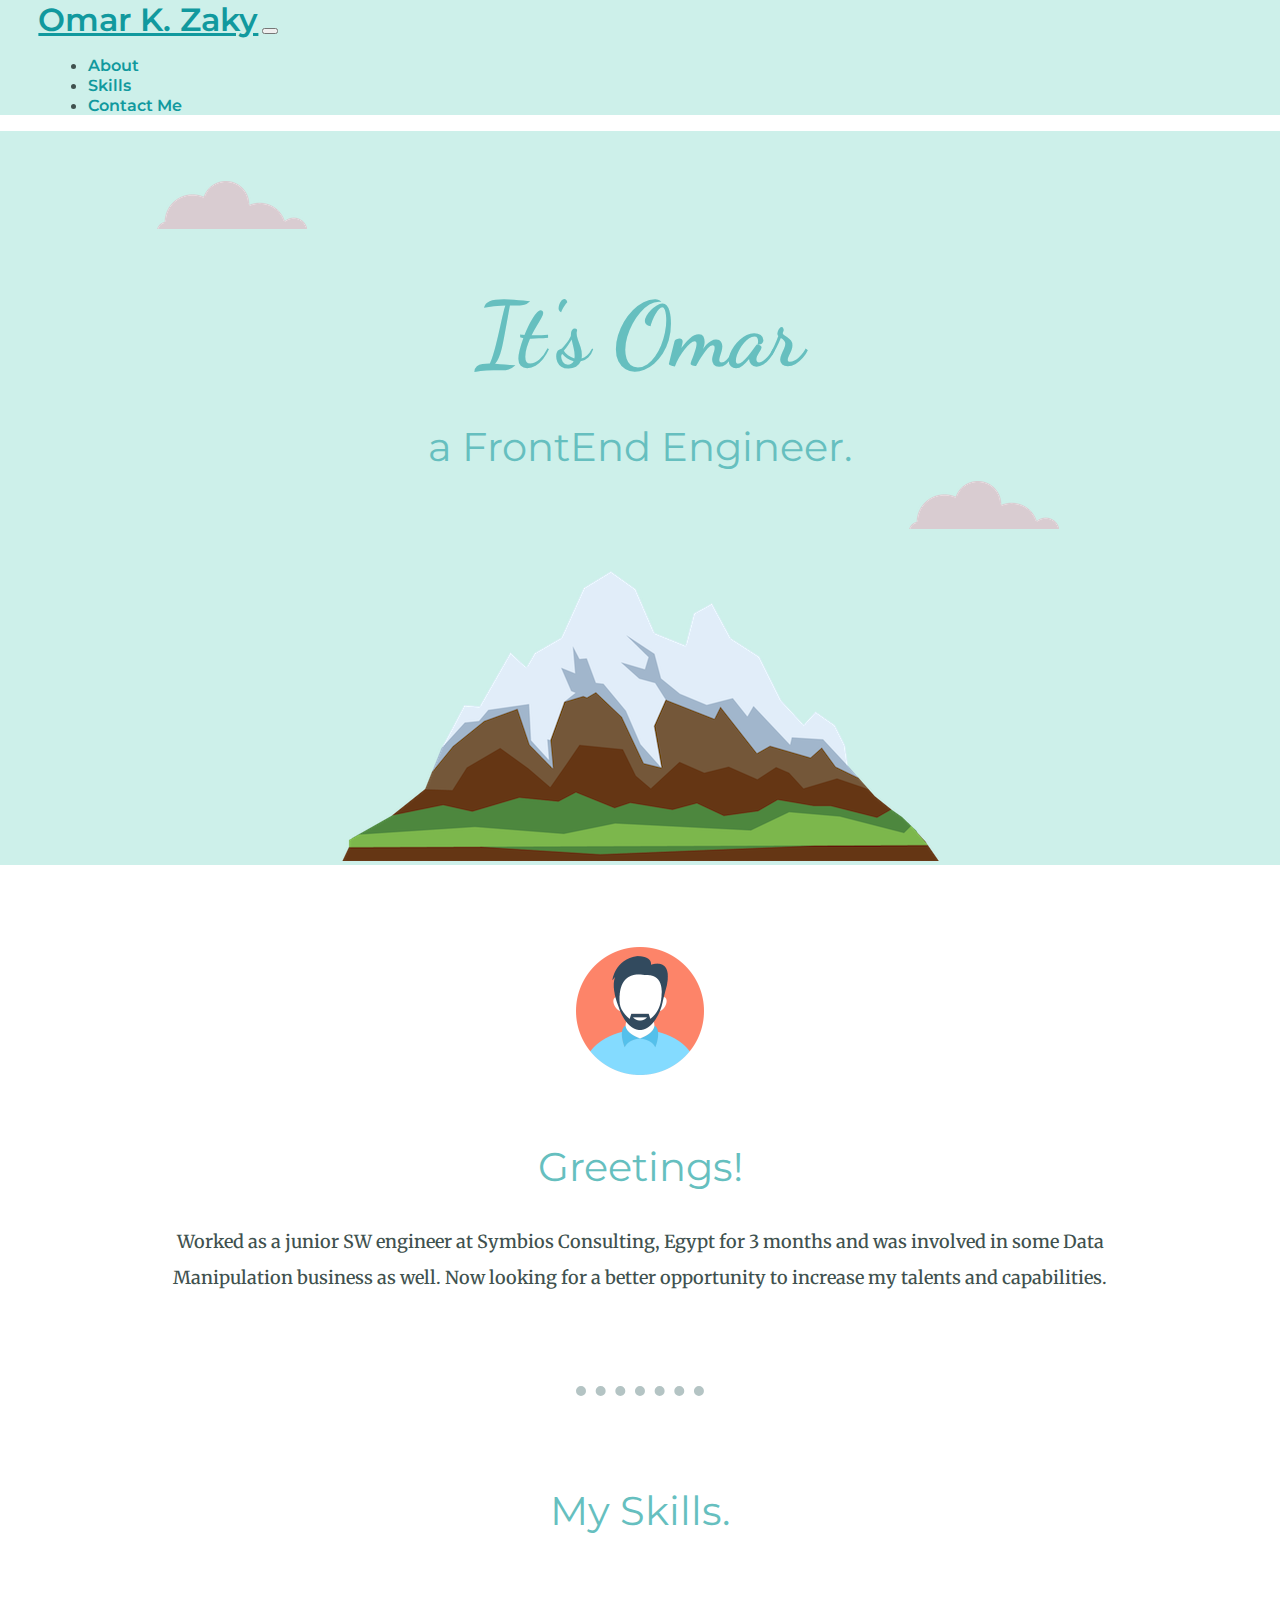
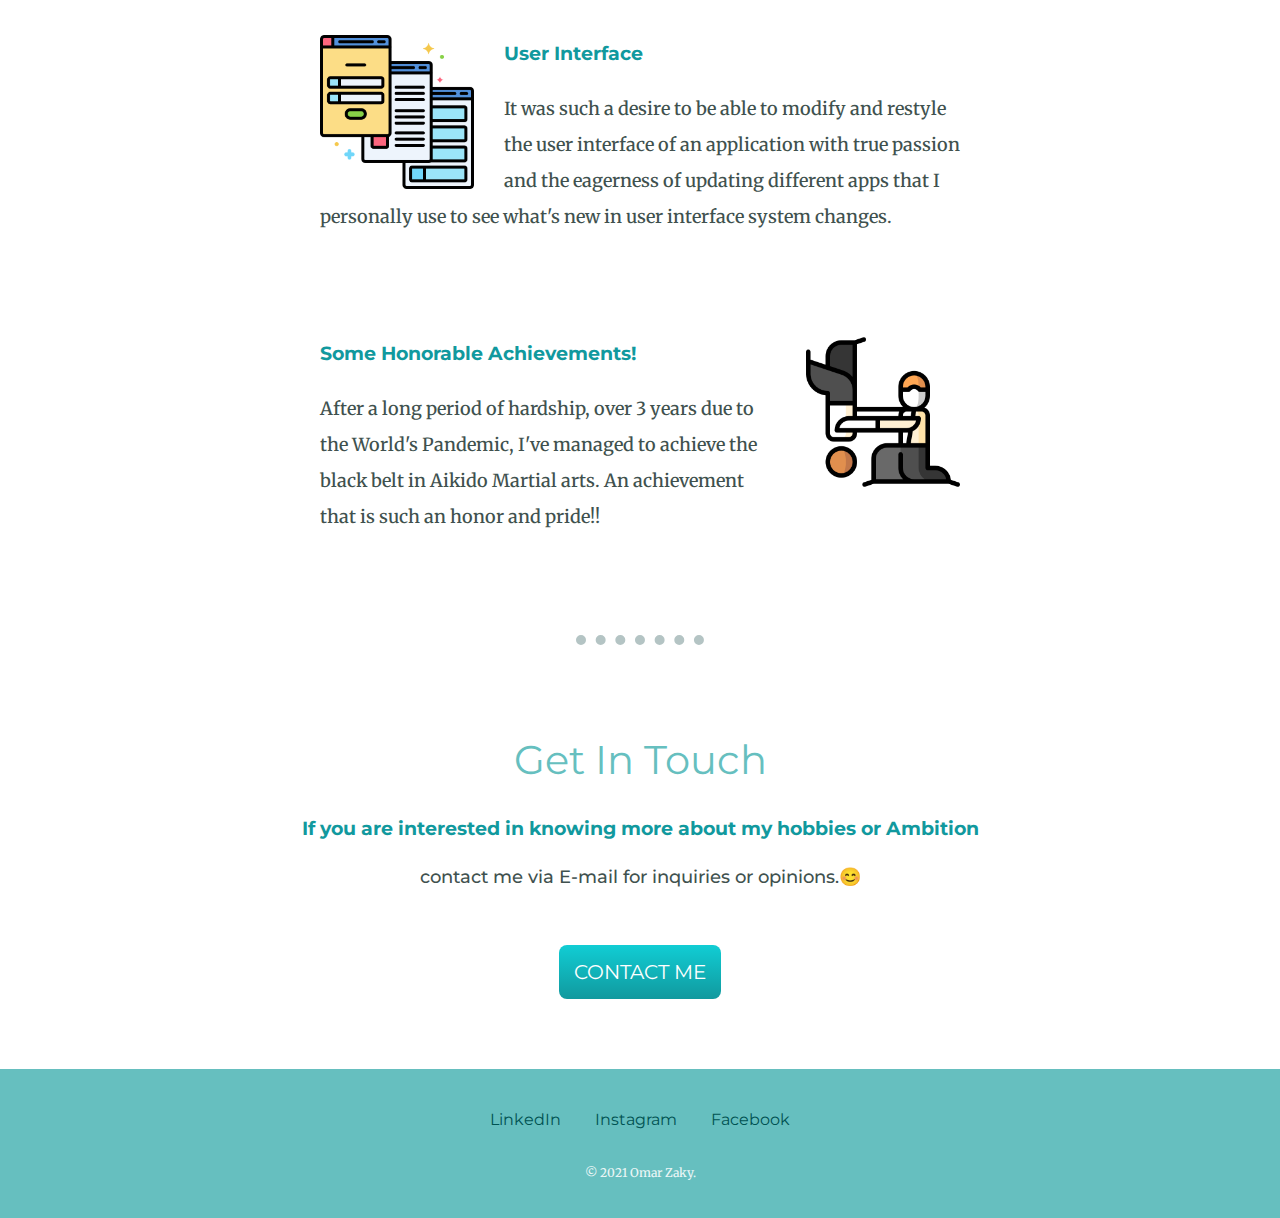
<file: index.html>
<!DOCTYPE html>
<html lang="en">
  <head>
    <meta charset="UTF-8" />
    <meta http-equiv="X-UA-Compatible" content="IE=edge" />
    <meta name="viewport" content="width=device-width, initial-scale=1.0" />
    <title>Omar Zaky Site</title>
    <link rel="shortcut icon" href="/assets/man.png" type="image/x-icon">
    <link rel="stylesheet" href="css/styles.css" />
    <link rel="stylesheet" href="css/media.css" />
    <link
      href="https://fonts.googleapis.com/css2?family=Dancing+Script:wght@400;600&display=swap"
      rel="stylesheet"
    />


    <link href="https://fonts.googleapis.com/css2?family=Merriweather&family=Montserrat:wght@400;500;600&display=swap" rel="stylesheet">

    <link href="https://cdn.jsdelivr.net/npm/bootstrap@5.1.1/dist/css/bootstrap.min.css" rel="stylesheet" integrity="sha384-F3w7mX95PdgyTmZZMECAngseQB83DfGTowi0iMjiWaeVhAn4FJkqJByhZMI3AhiU" crossorigin="anonymous">
    <script src="https://cdn.jsdelivr.net/npm/bootstrap@5.1.1/dist/js/bootstrap.bundle.min.js" integrity="sha384-/bQdsTh/da6pkI1MST/rWKFNjaCP5gBSY4sEBT38Q/9RBh9AH40zEOg7Hlq2THRZ" crossorigin="anonymous"></script>

  </head>
  <body>
    <nav class="navbar navbar-expand-lg navbar-light navbar-pad" style="background-color: #CDF0EA;">
      <div class="container-fluid">
        <a class="navbar-brand" href="index.html">Omar K. Zaky</a>
        <button class="navbar-toggler" type="button" data-bs-toggle="collapse" data-bs-target="#navbarNav" aria-controls="navbarNav" aria-expanded="false" aria-label="Toggle navigation">
          <span class="navbar-toggler-icon"></span>
        </button>
        <div class="collapse navbar-collapse" id="navbarNav">
          <ul class="navbar-nav ms-auto">
            <li class="nav-item">
              <a class="nav-link" aria-current="page" href="about.html" target="_blank">About</a>
            </li>
            <li class="nav-item">
              <a class="nav-link" target="_blank" href="skills.html">Skills</a>
            </li>
            <li class="nav-item">
              <a class="nav-link" target="_blank" href="contact.html">Contact Me</a>
            </li>
          </ul>
        </div>
      </div>
    </nav>
    <div class="top-container">
      <img class="top-cloud" src="/assets/cloud.png" alt="cloud" />
      <h1>It's Omar</h1>
      <h2>a FrontEnd Engineer.</h2>
      <img class="bot-cloud" src="/assets/cloud.png" alt="cloud" />
      <img src="/assets/mountain.png" alt="mountain" class="mountain"/>
    </div>
    <div class="middle-container">
      <div class="profile">
        <img src="./assets/man.png" alt="me.png" />
        <h2>Greetings!</h2>
        <p>
          Worked as a junior SW engineer at Symbios Consulting, Egypt for 3
          months and was involved in some Data Manipulation business as well.
          Now looking for a better opportunity to increase my talents and
          capabilities.
        </p>
      </div>
      <hr />
      <div class="skills">
        <h2>My Skills.</h2>
        <div class="skill-row">
          <img class="ui" src="./assets/ui-design.png" alt="UI-png" />
          <h3>User Interface</h3>
          <p>
            It was such a desire to be able to modify and restyle the user
            interface of an application with true passion and the eagerness of
            updating different apps that I personally use to see what's new in
            user interface system changes.
          </p>
        </div>
        <div class="skill-row">
          <img class="sport" src="./assets/aikido (1).png" alt="aikido.png" />
          <h3>Some Honorable Achievements!</h3>
          <p>
            After a long period of hardship, over 3 years due to the World's
            Pandemic, I've managed to achieve the black belt in Aikido Martial
            arts. An achievement that is such an honor and pride!!
          </p>
        </div>
      </div>
      <hr />
      <div class="contact-me">
        <h2>Get In Touch</h2>
        <h3>
          If you are interested in knowing more about my hobbies or Ambition
        </h3>
        <p class="contact-me">
          contact me via E-mail for inquiries or opinions.😊
        </p>
        <a class="BUTTON" href="mailto:omarkhaled86.ok@gmail.com">CONTACT ME</a>
      </div>
    </div>

    <div class="bottom-container">
      <a class="footer-link" href="https://www.linkedin.com/">LinkedIn</a>
      <a class="footer-link" href="https://instagram.com/">Instagram</a>
      <a class="footer-link" href="https://www.facebook.co/">Facebook</a>
      <p class="copy">© 2021 Omar Zaky.</p>
    </div>
  </body>
</html>
</file>
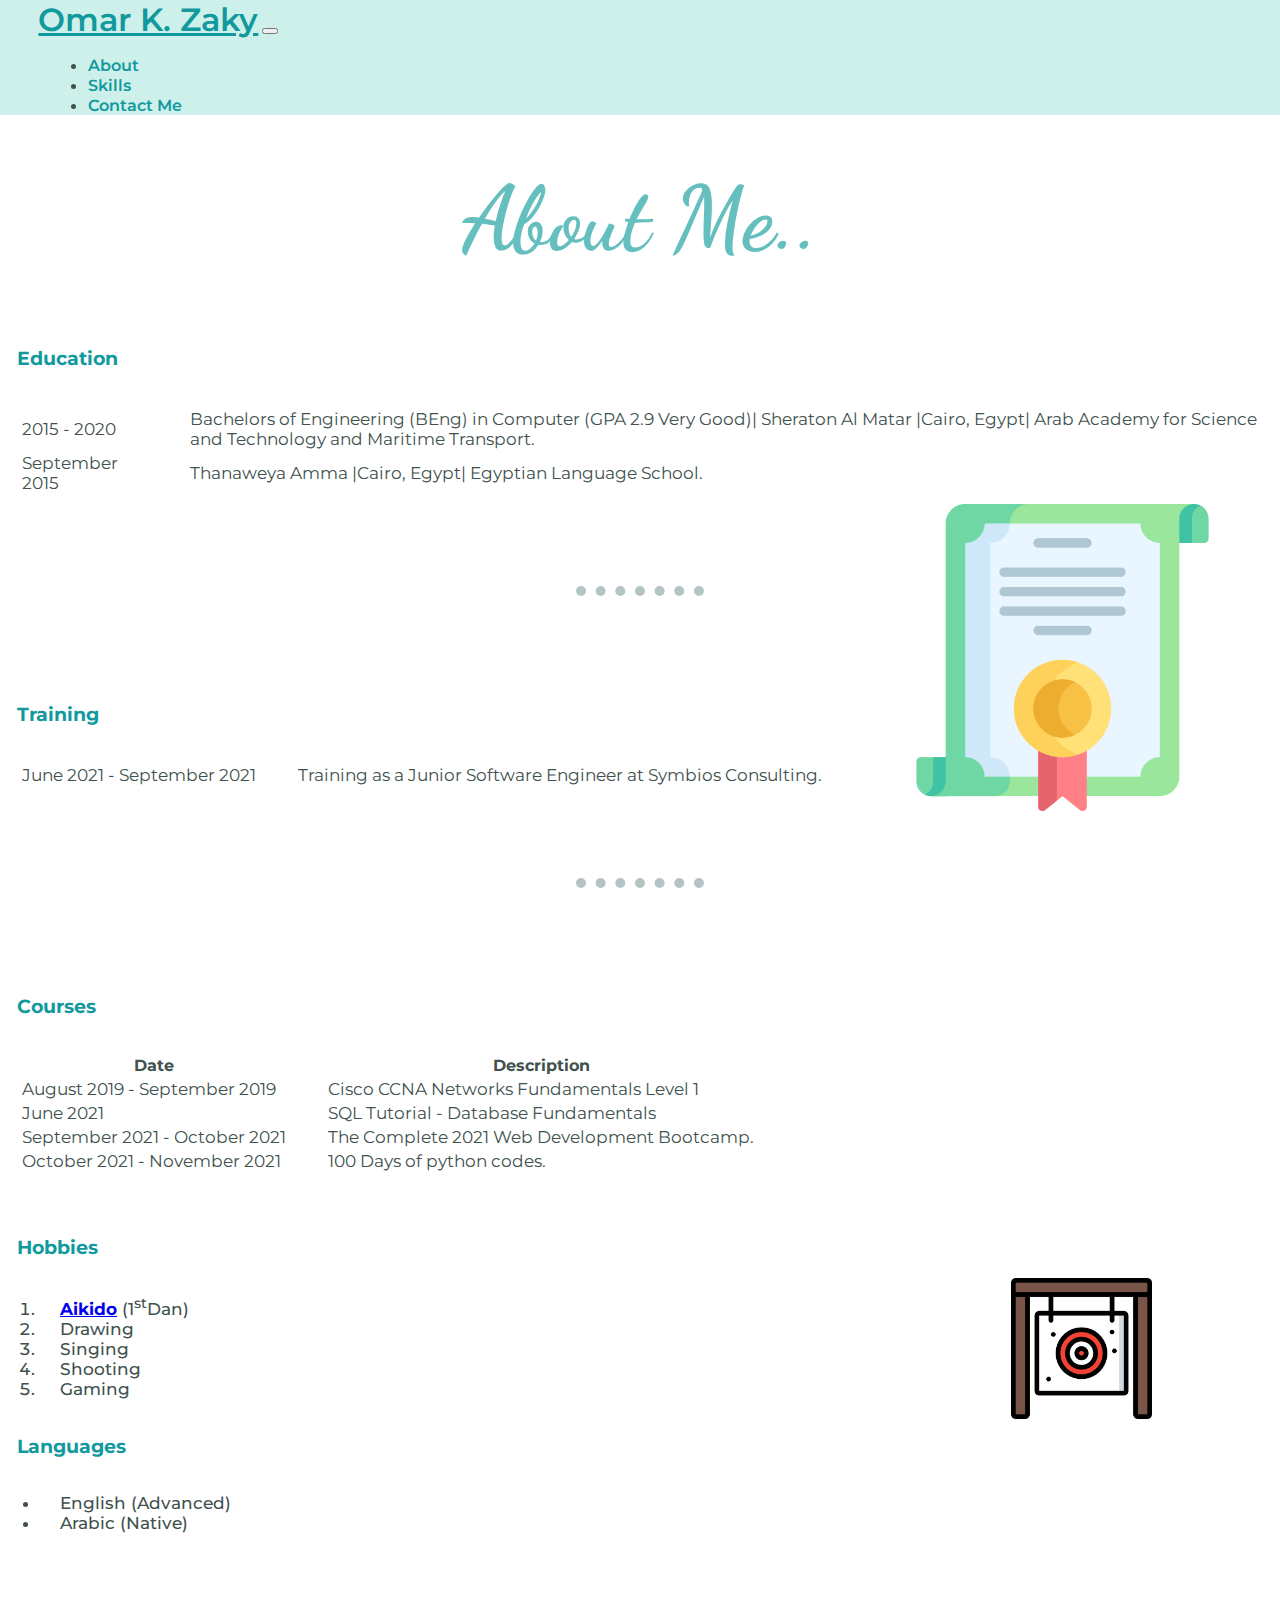
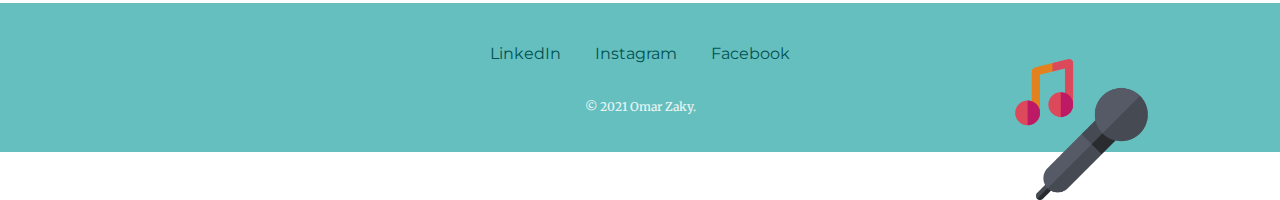
<file: about.html>
<!DOCTYPE html>
<html lang="en">
  <head>
    <meta charset="UTF-8" />
    <meta http-equiv="X-UA-Compatible" content="IE=edge" />
    <meta name="viewport" content="width=device-width, initial-scale=1.0" />
    <title>About</title>
    <link rel="shortcut icon" href="/assets/certificate.png" type="image/x-icon">

    <link rel="stylesheet" href="css/styles.css" />
    <link rel="stylesheet" href="css/media.css" />

    <link
      href="https://fonts.googleapis.com/css2?family=Dancing+Script:wght@400;600&display=swap"
      rel="stylesheet"
    />

    <link
      href="https://fonts.googleapis.com/css2?family=Merriweather&family=Montserrat:wght@400;500;600&display=swap"
      rel="stylesheet"
    />

    <link
      href="https://cdn.jsdelivr.net/npm/bootstrap@5.1.1/dist/css/bootstrap.min.css"
      rel="stylesheet"
      integrity="sha384-F3w7mX95PdgyTmZZMECAngseQB83DfGTowi0iMjiWaeVhAn4FJkqJByhZMI3AhiU"
      crossorigin="anonymous"
    />
    <script
      src="https://cdn.jsdelivr.net/npm/bootstrap@5.1.1/dist/js/bootstrap.bundle.min.js"
      integrity="sha384-/bQdsTh/da6pkI1MST/rWKFNjaCP5gBSY4sEBT38Q/9RBh9AH40zEOg7Hlq2THRZ"
      crossorigin="anonymous"
    ></script>
  </head>
  <body>
    <nav
      class="navbar navbar-expand-lg navbar-light navbar-pad"
      style="background-color: #cdf0ea"
    >
      <div class="container-fluid">
        <a class="navbar-brand" href="index.html">Omar K. Zaky</a>
        <button
          class="navbar-toggler"
          type="button"
          data-bs-toggle="collapse"
          data-bs-target="#navbarNav"
          aria-controls="navbarNav"
          aria-expanded="false"
          aria-label="Toggle navigation"
        >
          <span class="navbar-toggler-icon"></span>
        </button>
        <div class="collapse navbar-collapse" id="navbarNav">
          <ul class="navbar-nav ms-auto">
            <li class="nav-item">
              <a
                class="nav-link active"
                aria-current="page"
                href="about.html"
                target="_blank"
                >About</a
              >
            </li>
            <li class="nav-item">
              <a class="nav-link" target="_blank" href="skills.html">Skills</a>
            </li>
            <li class="nav-item">
              <a class="nav-link" target="_blank" href="contact.html">Contact Me</a>
            </li>
          </ul>
        </div>
      </div>
    </nav>
    <h1 class="about-heading">About Me..</h1>
    <h3 class="about-h3">Education</h3>
    <table>
      <tr>
        <td class="about-td">2015 - 2020</td>
        <td class="about-td">
          Bachelors of Engineering (BEng) in Computer (GPA 2.9 Very Good)|
          Sheraton Al Matar |Cairo, Egypt| Arab Academy for Science and
          Technology and Maritime Transport.
        </td>
      </tr>
      <tr>
        <td class="about-td">September 2015</td>
        <td class="about-td">Thanaweya Amma |Cairo, Egypt| Egyptian Language School.</td>
      </tr>
    </table>
    <hr />
      <h3 class="about-h3">Training</h3>
      <table>
        <tr>
          <td class="about-td">June 2021 - September 2021</td>
          <td class="about-td">Training as a Junior Software Engineer at Symbios Consulting.</td>
        </tr>
      </table>

      <img src="/assets/certificate.png" alt="certificate" class="certificate">
      <img src="/assets/recording.png" alt="song" class="song">
      <img src="/assets/shooting-target.png" alt="shooting" class="shooting">
    </div>
    <hr />
    <h3 class="about-h3">Courses</h3>
    <table class="table3">
      <thead>
        <tr>
          <th>Date</th>
          <th>Description</th>
        </tr>
      </thead>
      <tbody>
        <tr>
          <td class="about-td">August 2019 - September 2019</td>
          <td class="about-td">Cisco CCNA Networks Fundamentals Level 1</td>
        </tr>
        <tr>
          <td class="about-td">June 2021</td class="about-td">
          <td class="about-td">SQL Tutorial - Database Fundamentals</td>
        </tr>
        <tr>
          <td class="about-td">September 2021 - October 2021</td>
          <td class="about-td">The Complete 2021 Web Development Bootcamp.</td>
        </tr>
        <tr>
          <td class="about-td">October 2021 - November 2021</td>
          <td class="about-td">100 Days of python codes.</td>
        </tr>
      </tbody>
    </table>

    <h3 class="about-h3">Hobbies</h3>
    <ol>
      <li class="hobbies">
        <strong
          ><a href="https://www.youtube.com/watch?v=lrnb-nB7XiA"
            >Aikido</a
          ></strong
        >
        (1<sup>st</sup>Dan)
      </li>
      <li class="hobbies">Drawing</li>
      <li class="hobbies">Singing</li>
      <li class="hobbies">Shooting</li>
      <li class="hobbies">Gaming</li>
    </ol>

    <h3 class="about-h3">Languages</h3>
    <ul>
      <li class="language">English (Advanced)</li>
      <li class="language">Arabic (Native)</li>
    </ul>

    <div class="bottom-container">
      <a class="footer-link" href="https://www.linkedin.com/">LinkedIn</a>
      <a class="footer-link" href="https://instagram.com/">Instagram</a>
      <a class="footer-link" href="https://www.facebook.co/">Facebook</a>
      <p class="copy">© 2021 Omar Zaky.</p>
    </div>
  </body>
</html>
</file>
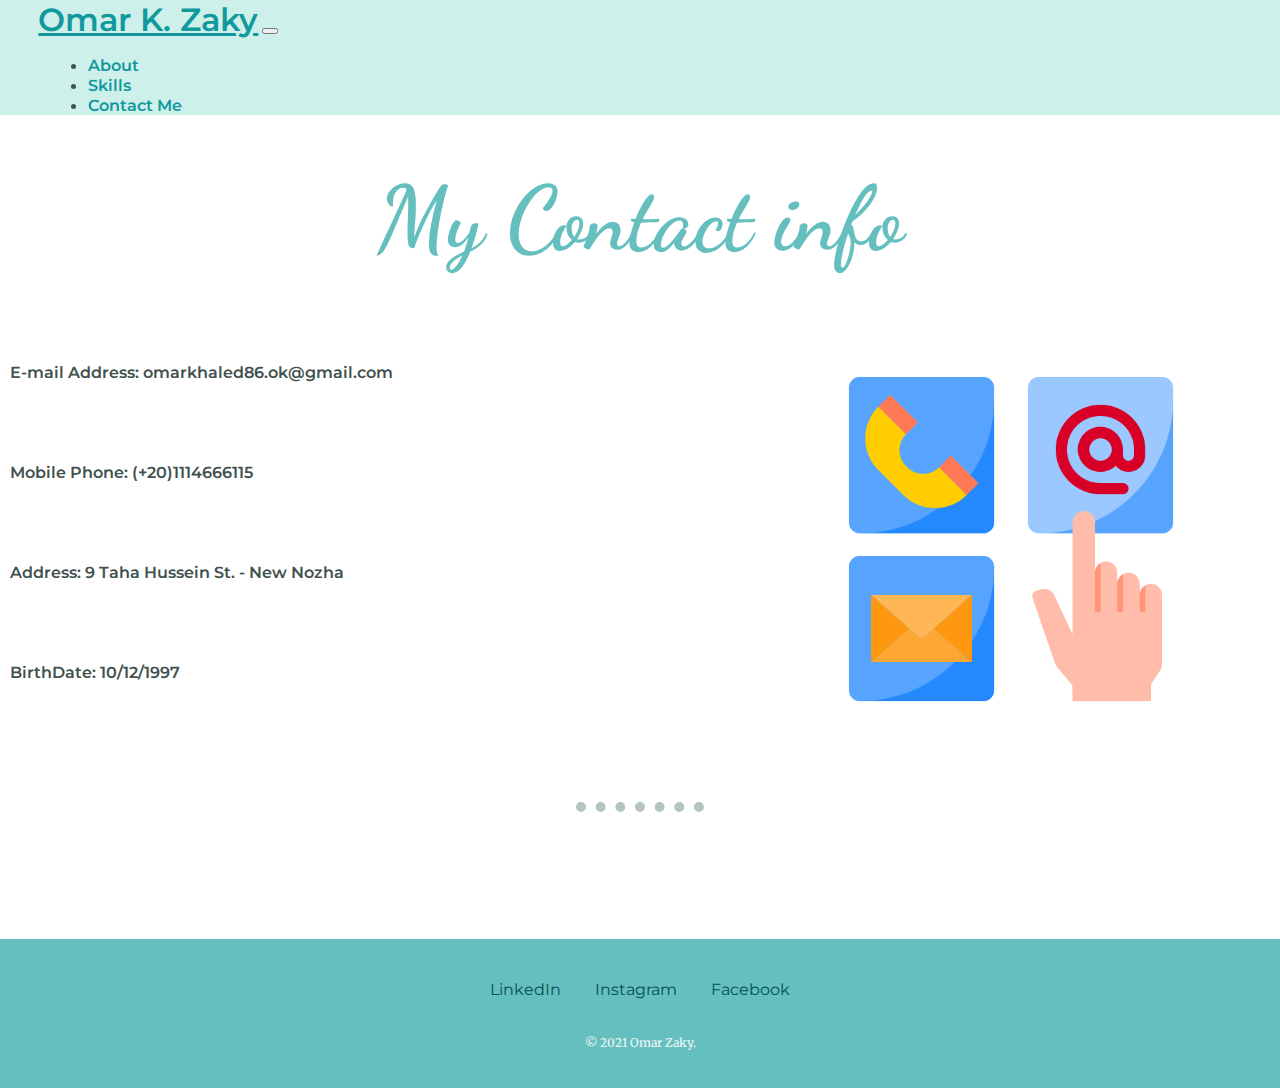
<file: contact.html>
<!DOCTYPE html>
<html lang="en">
  <head>
    <meta charset="UTF-8" />
    <meta http-equiv="X-UA-Compatible" content="IE=edge" />
    <meta name="viewport" content="width=device-width, initial-scale=1.0" />
    <title>Contact Me</title>
    <link rel="shortcut icon" href="assets/communicate.png" type="image/x-icon">

    <link rel="stylesheet" href="css/styles.css">
    <link rel="stylesheet" href="css/media.css">
    
    <link
      href="https://fonts.googleapis.com/css2?family=Dancing+Script:wght@400;600&display=swap"
      rel="stylesheet"
    />

    <link rel="stylesheet" href="https://use.fontawesome.com/releases/v5.15.4/css/all.css" integrity="sha384-DyZ88mC6Up2uqS4h/KRgHuoeGwBcD4Ng9SiP4dIRy0EXTlnuz47vAwmeGwVChigm" crossorigin="anonymous">


    <link href="https://fonts.googleapis.com/css2?family=Merriweather&family=Montserrat:wght@400;500;600&display=swap" rel="stylesheet">

    <link href="https://cdn.jsdelivr.net/npm/bootstrap@5.1.1/dist/css/bootstrap.min.css" rel="stylesheet" integrity="sha384-F3w7mX95PdgyTmZZMECAngseQB83DfGTowi0iMjiWaeVhAn4FJkqJByhZMI3AhiU" crossorigin="anonymous">
    <script src="https://cdn.jsdelivr.net/npm/bootstrap@5.1.1/dist/js/bootstrap.bundle.min.js" integrity="sha384-/bQdsTh/da6pkI1MST/rWKFNjaCP5gBSY4sEBT38Q/9RBh9AH40zEOg7Hlq2THRZ" crossorigin="anonymous"></script>
  </head>
  <body>
    <nav class="navbar navbar-expand-lg navbar-light navbar-pad" style="background-color: #CDF0EA;">
      <div class="container-fluid">
        <a class="navbar-brand" href="index.html">Omar K. Zaky</a>
        <button class="navbar-toggler" type="button" data-bs-toggle="collapse" data-bs-target="#navbarNav" aria-controls="navbarNav" aria-expanded="false" aria-label="Toggle navigation">
          <span class="navbar-toggler-icon"></span>
        </button>
        <div class="collapse navbar-collapse" id="navbarNav">
          <ul class="navbar-nav ms-auto">
            <li class="nav-item">
              <a class="nav-link" aria-current="page" href="about.html" target="_blank">About</a>
            </li>
            <li class="nav-item">
              <a class="nav-link" target="_blank" href="skills.html">Skills</a>
            </li>
            <li class="nav-item">
              <a class="nav-link active" target="_blank" href="contact.html">Contact Me</a>
            </li>
          </ul>
        </div>
      </div>
    </nav>


    <h1 class="about-heading">My Contact info</h1>
    <i class="fas fa-envelope fa-3x"></i><h4>E-mail Address: omarkhaled86.ok@gmail.com</h4>
    <i class="fas fa-mobile fa-3x"></i><h4>Mobile Phone: (+20)1114666115</h4>
    <i class="fas fa-map-marker-alt fa-3x"></i><h4>Address: 9 Taha Hussein St. - New Nozha</h4>
    <i class="fas fa-birthday-cake fa-3x"></i><h4>BirthDate: 10/12/1997</h4>

    <img src="assets/communicate.png" alt="contact" class="contact">
    <hr size="2" noshade />
    <!-- <form
      action="mailto:omarkhaled86.ok@gmail.com"
      method="POST"
      enctype="text/plain"
    >
      <label>Your Name: </label>
      <input type="text" name="Name" /><br>
      <label>Your E-mail: </label>
      <input type="email" name="E-mail" /><br>
      <label>Your Message: </label><br />
      <textarea name="Message" cols="30" rows="10"></textarea><br />
      <input type="submit" />
    </form> -->
  
    <div class="contact-bottom-container">
      <a class="footer-link" href="https://www.linkedin.com/">LinkedIn</a>
      <a class="footer-link" href="https://instagram.com/">Instagram</a>
      <a class="footer-link" href="https://www.facebook.co/">Facebook</a>
      <p class="copy">© 2021 Omar Zaky.</p>
    </div>
  </body>
</html>
</file>
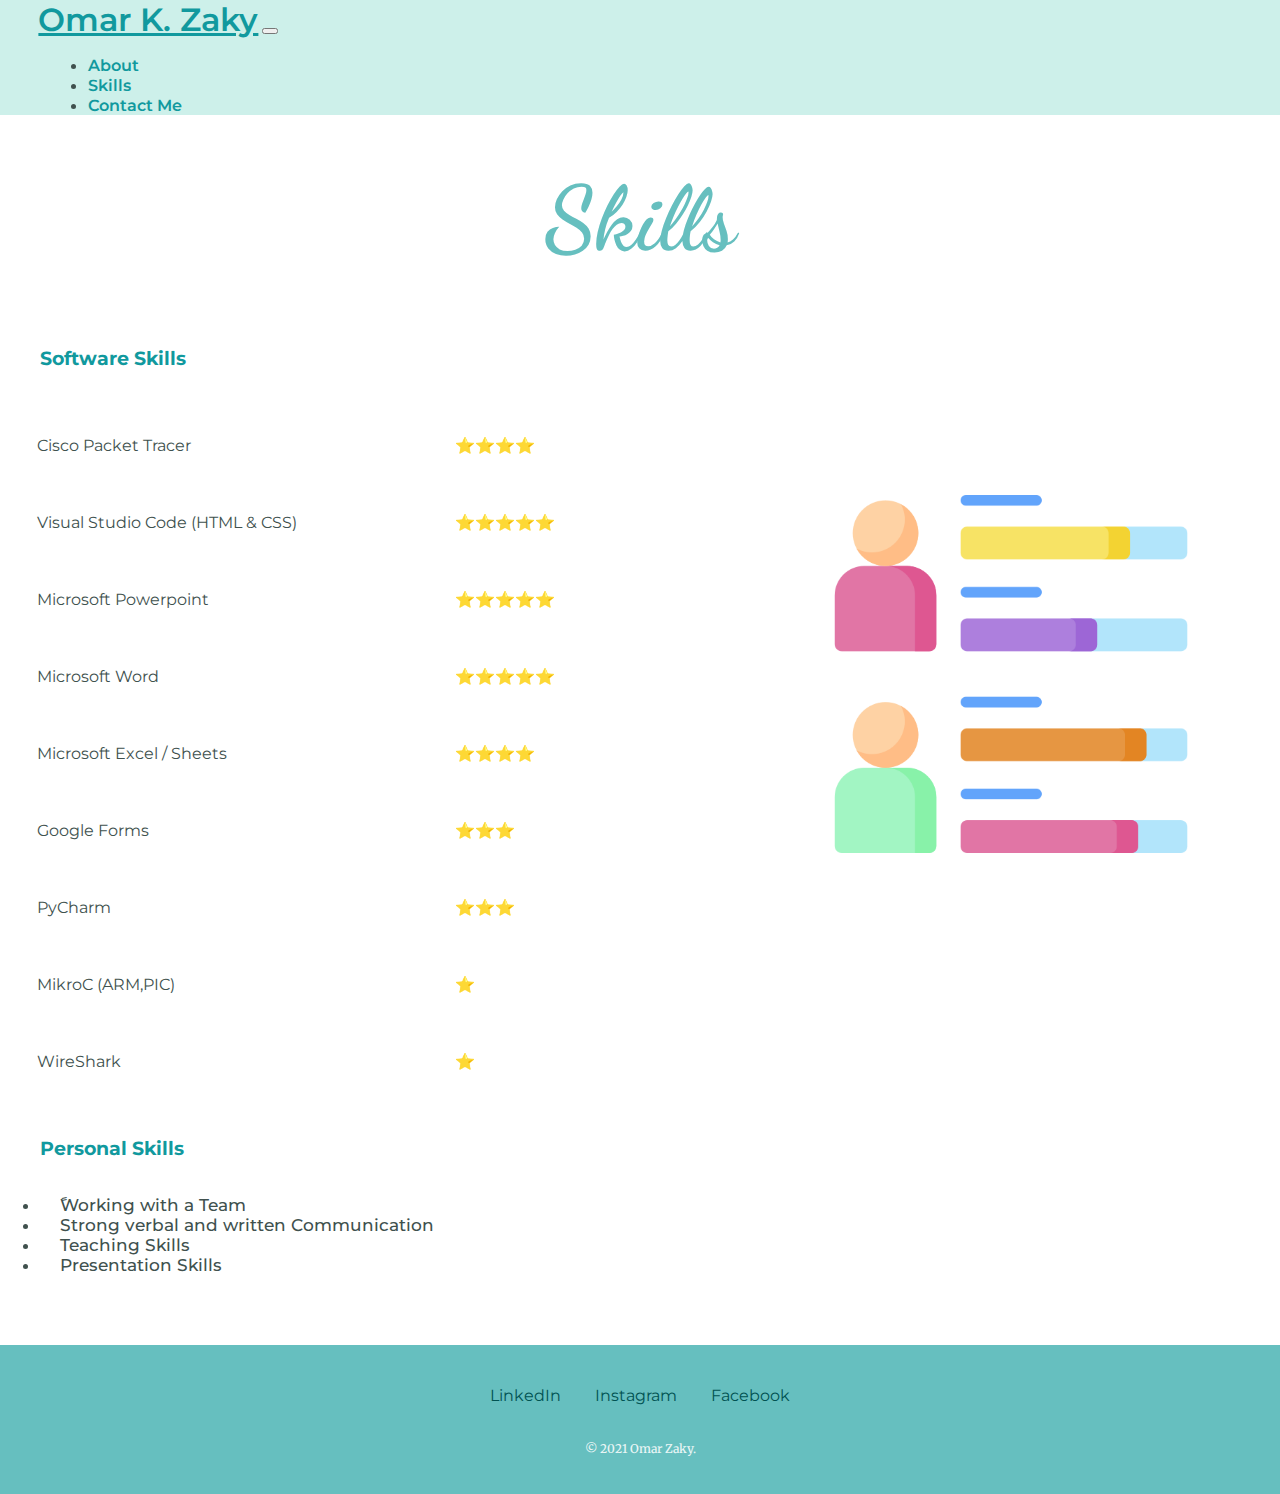
<file: skills.html>
<!DOCTYPE html>
<html lang="en">
<head>
    <meta charset="UTF-8">
    <meta http-equiv="X-UA-Compatible" content="IE=edge">
    <meta name="viewport" content="width=device-width, initial-scale=1.0">
    <title>Skills</title>
    <link rel="shortcut icon" href="assets/skills.png" type="image/x-icon">

    <link rel="stylesheet" href="css/styles.css">
    <link rel="stylesheet" href="css/media.css">

    <link
      href="https://fonts.googleapis.com/css2?family=Dancing+Script:wght@400;600&display=swap"
      rel="stylesheet"
    />


    <link href="https://fonts.googleapis.com/css2?family=Merriweather&family=Montserrat:wght@400;500;600&display=swap" rel="stylesheet">

    <link href="https://cdn.jsdelivr.net/npm/bootstrap@5.1.1/dist/css/bootstrap.min.css" rel="stylesheet" integrity="sha384-F3w7mX95PdgyTmZZMECAngseQB83DfGTowi0iMjiWaeVhAn4FJkqJByhZMI3AhiU" crossorigin="anonymous">
    <script src="https://cdn.jsdelivr.net/npm/bootstrap@5.1.1/dist/js/bootstrap.bundle.min.js" integrity="sha384-/bQdsTh/da6pkI1MST/rWKFNjaCP5gBSY4sEBT38Q/9RBh9AH40zEOg7Hlq2THRZ" crossorigin="anonymous"></script>
</head>
<body>
    <nav class="navbar navbar-expand-lg navbar-light navbar-pad" style="background-color: #CDF0EA;">
        <div class="container-fluid">
          <a class="navbar-brand" href="index.html">Omar K. Zaky</a>
          <button class="navbar-toggler" type="button" data-bs-toggle="collapse" data-bs-target="#navbarNav" aria-controls="navbarNav" aria-expanded="false" aria-label="Toggle navigation">
            <span class="navbar-toggler-icon"></span>
          </button>
          <div class="collapse navbar-collapse" id="navbarNav">
            <ul class="navbar-nav ms-auto">
              <li class="nav-item">
                <a class="nav-link" aria-current="page" href="about.html" target="_blank">About</a>
              </li>
              <li class="nav-item">
                <a class="nav-link active" target="_blank" href="skills.html">Skills</a>
              </li>
              <li class="nav-item">
                <a class="nav-link" target="_blank" href="contact.html">Contact Me</a>
              </li>
            </ul>
          </div>
        </div>
      </nav>

    <h1 class="about-heading">Skills</h1>
    <h3 class="about-h3 skills-h3">Software Skills</h3>
    <table>
      <tr>
        <td class="skills-td">Cisco Packet Tracer</td>
        <td class="skills-td">⭐⭐⭐⭐</td>
      </tr>
      <tr>
        <td class="skills-td">Visual Studio Code (HTML & CSS)</td>
        <td class="skills-td">⭐⭐⭐⭐⭐</td>
      </tr>
      <tr>
        <td class="skills-td">Microsoft Powerpoint</td>
        <td class="skills-td">⭐⭐⭐⭐⭐</td>
      </tr>
      <tr>
        <td class="skills-td">Microsoft Word</td>
        <td class="skills-td">⭐⭐⭐⭐⭐</td>
      </tr>
      <tr>
        <td class="skills-td">Microsoft Excel / Sheets</td>
        <td class="skills-td">⭐⭐⭐⭐</td>
      </tr>
      <tr>
        <td class="skills-td">Google Forms</td>
        <td class="skills-td">⭐⭐⭐</td>
      </tr>
      <tr>
        <td class="skills-td">PyCharm</td>
        <td class="skills-td">⭐⭐⭐</td>
      </tr>
      <tr>
        <td class="skills-td">MikroC (ARM,PIC)</td>
        <td class="skills-td">⭐</td>
      </tr>
      <tr>
        <td class="skills-td">WireShark</td>
        <td class="skills-td">⭐</td>
      </tr>
    </table>

    <img src="assets/skills.png" alt="skills" class="skills-img">

    <h3 class="about-h3 skills-h3">Personal Skills</h3>
    <ul>
      <li class="personal-skills">ًWorking with a Team</li>
      <li class="personal-skills">Strong verbal and written Communication</li>
      <li class="personal-skills">Teaching Skills</li>
      <li class="personal-skills">Presentation Skills</li>
    </ul>

    <div class="bottom-container">
        <a class="footer-link" href="https://www.linkedin.com/">LinkedIn</a>
        <a class="footer-link" href="https://instagram.com/">Instagram</a>
        <a class="footer-link" href="https://www.facebook.co/">Facebook</a>
        <p class="copy">© 2021 Omar Zaky.</p>
      </div>
</body>
</html>
</file>
<file: css/styles.css>
body {
  margin: 0px;
  font-family: 'Merriweather', serif;
  color: #40514e;
}

hr {
  width: 10% !important;
  border-style: none !important;
  border-top: 10px dotted #b4c4c4 !important;
  margin: 90px auto !important;
  text-align: center !important;
  background-color: #fff !important;
}

h1 {
  font-size: 5.625rem !important;
  margin: 50px auto 0 auto !important;
  font-family: 'Dancing Script', cursive !important;
  color: #66BFBF !important;
}

h2 {
  font-family: 'Montserrat', sans-serif;
  font-size: 2.5rem;
  color: #66BFBF;
  font-weight: normal;
}

h3 {
  font-family: 'Montserrat', sans-serif;
  color: #11999E;
}

p {
  font-size: 1.125rem;
  font-weight: 500;
  line-height: 2;
}

.navbar-pad {
  padding-inline: 3%;
}

.navbar-brand {
  font-family: 'Montserrat', sans-serif !important;
  font-size: 2rem !important;
  font-weight: 600 !important;
  color: #11999E !important;
}

.nav-item {
  margin-inline: 10px !important;
}

.nav-item a {
  color: #11999E !important;
  text-decoration: none !important;
  font-family: 'Montserrat', sans-serif !important;
  font-weight: 600 !important;
}

.nav-item a:hover {
  color: #005252 !important;
}

.top-container {
  background-color: #CDF0EA;
  padding-top: 100px;
  position: relative;
  text-align: center;
}

.bot-cloud {
  position: absolute;
  left: 71%;
  top: 350px;
}

.top-cloud {
  position: absolute;
  right: 76%;
  top: 50px;
}

.profile {
  padding-top: 4%;
}

.profile img {
  width: 10%;
  margin-block: 30px;
}

.profile p {
  width: 75%;
  margin: auto;
}

.middle-container {
  text-align: center;
}

.skill-row {
  width: 50%;
  margin: 100px auto;
  text-align: left;
  line-height: 2;
}

.ui {
  width: 24%;
  float: left;
  margin-right: 30px;
}

.sport {
  width: 24%;
  float: right;
  margin-left: 30px;
}

.contact-me {
  margin-bottom: 50px;
  font-family: 'Montserrat', sans-serif !important;

}

.BUTTON {
  background: #11CDD4;
  background-image: -webkit-linear-gradient(top, #11CDD4, #11999E);
  background-image: -moz-linear-gradient(top, #11CDD4, #11999E);
  background-image: -ms-linear-gradient(top, #11CDD4, #11999E);
  background-image: -o-linear-gradient(top, #11CDD4, #11999E);
  background-image: -webkit-gradient(to bottom, #11CDD4, #11999E);
  -webkit-border-radius: 8px;
  -moz-border-radius: 8px;
  border-radius: 8px;
  color: #FFFFFF !important;
  font-family: 'Montserrat', sans-serif;
  font-size: 20px;
  font-weight: 400;
  padding: 15px;
  text-decoration: none;
  display: inline-block;
  cursor: pointer;
  text-align: center;
}

.BUTTON:hover {
  border: solid #FFFFFF 0;
  background: #30E3CB;
  background-image: -webkit-linear-gradient(top, #30E3CB, #2BC4AD);
  background-image: -moz-linear-gradient(top, #30E3CB, #2BC4AD);
  background-image: -ms-linear-gradient(top, #30E3CB, #2BC4AD);
  background-image: -o-linear-gradient(top, #30E3CB, #2BC4AD);
  background-image: -webkit-gradient(to bottom, #30E3CB, #2BC4AD);
  -webkit-border-radius: 8px;
  -moz-border-radius: 8px;
  border-radius: 8px;
  text-decoration: none;
}


.bottom-container {
  margin-top: 70px;
  padding: 40px 0 1px;
  background-color: #66BFBF;
  text-align: center;
}

.footer-link {
  margin: 0 15px;
  color: #005252;
  text-decoration: none;
  font-family: 'Montserrat', sans-serif;
}

.footer-link:hover {
  color: #121615;
}

.copy {
  color: #eaf6f6;
  font-size: 0.75rem;
  padding: 20px 0;
}

/****************************** About Page **************************************/
thead {
  text-align: center;
  font-family: 'Montserrat', sans-serif;
}

.about-td {
  padding-left: 20px !important;
  font-family: 'Montserrat', sans-serif;
  padding-right: 20px;
  font-size: 17px;
}

.hobbies {
  font-size: 17px !important;
  padding-left: 20px !important;
  font-family: 'Montserrat', sans-serif !important;
  font-weight: 500;
}

.language {
  font-size: 17px !important;
  padding-left: 20px !important;
  font-family: 'Montserrat', sans-serif !important;
  font-weight: 500;
}

.about-heading {
  padding-bottom: 3%;
  text-align: center;
}

.table3 {
  padding-bottom: 2%;
  font-family: 'Montserrat', sans-serif;
}

.certificate {
  width: 24%;
  float: right;
  position: absolute;
  top: 56%;
  right: 5%;
}

.shooting {
  width: 11%;
  float: right;
  position: absolute;
  top: 142%;
  right: 10%;
}

.song {
  width: 11%;
  float: right;
  position: absolute;
  bottom: -100%;
  right: 10%;
}

 .about-h3 {
  padding: 17px;
} 

/****************************** Skills Page **************************************/
.skills-td { 
  padding-block: 28px;
  padding-right: 121px;
  padding-left: 35px;
  font-family: 'Montserrat', sans-serif !important;
} 

.skills-img {
  position: absolute;
  top: 55%;
  right: 7%;
  width: 28%;
}

.skills-h3 {
  padding: 17px 17px 17px 40px;
}

.personal-skills {
  font-size: 17px !important;
  padding-left: 20px !important;
  font-family: 'Montserrat', sans-serif !important;
  font-weight: 500;
}

/****************************** Contact Page **************************************/
h4 {
  padding: 30px 10px 30px;
  font-family: 'Montserrat', sans-serif;
  font-weight: 600;
}

.contact-bottom-container {
  margin-top: 127px;
  padding: 40px 0 1px;
  background-color: #66BFBF;
  text-align: center;
}

.fas {
  float: left;
  padding: 15px 20px 0 60px;
  color: #66BFBF
}

.contact {
  position: absolute;
  top: 40%;
  right: 7%;
  width: 28%;
}
</file>
<file: css/media.css>
@media (max-width: 768px) {
    .top-cloud {
        position: absolute;
        right: 60%;
        top: 50px;
    }

    .bot-cloud {
        position: absolute;
        left: 64%;
        top: 350px;
    }
    .mountain {
        width: 74%;
    }

    .certificate,
    .song,
    .shooting,
    .skills-img,
    .contact {
      display: none;
    }
}
  
  @media (max-width: 425px) {
    .mountain {
        width: 88%;
    }
  }
</file>
